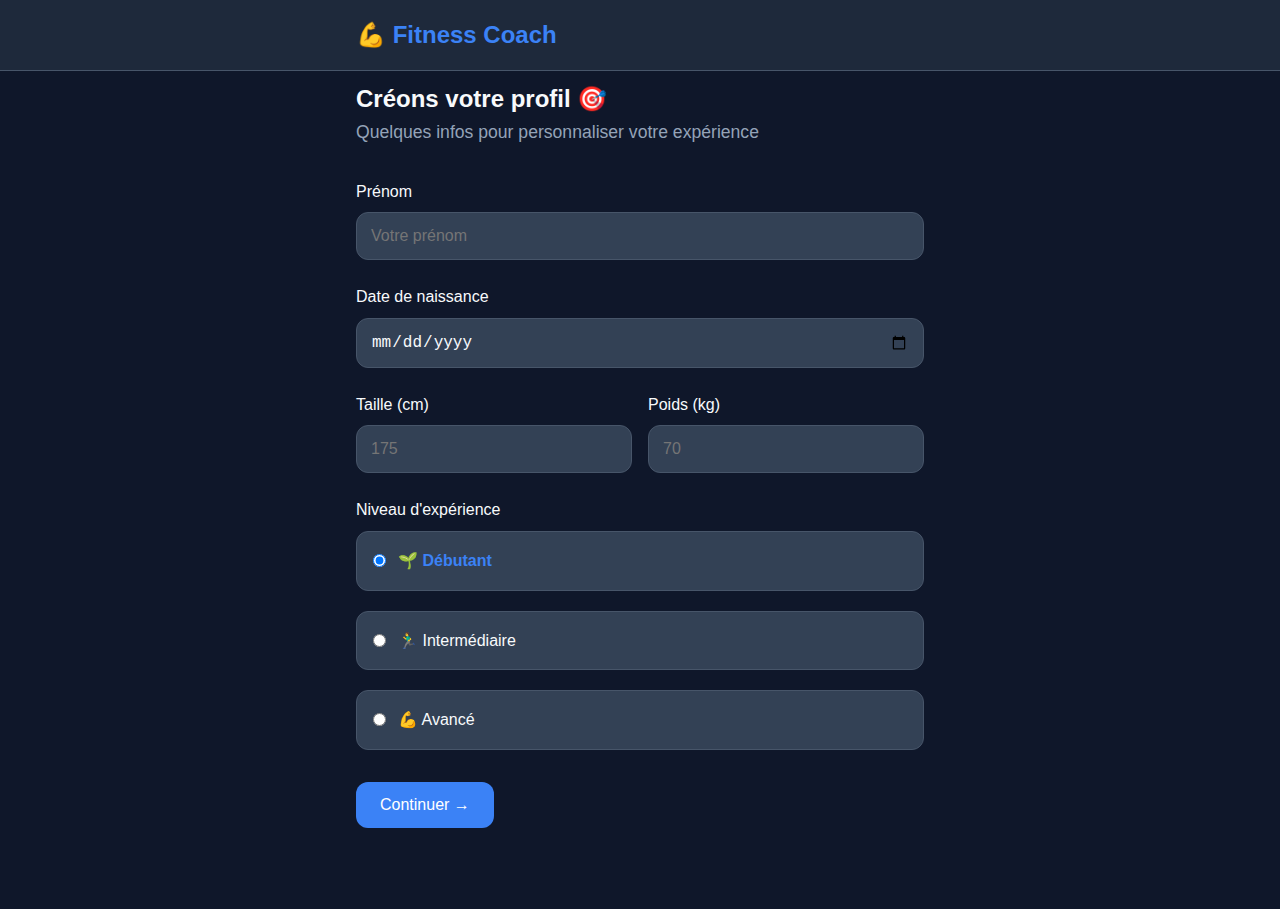
<file: frontend/index.html>
<!DOCTYPE html>
<html lang="fr">
<head>
    <meta charset="UTF-8">
    <meta name="viewport" content="width=device-width, initial-scale=1.0">
    <title>Fitness Coach</title>
    <link rel="manifest" href="/manifest.json">
    <meta name="theme-color" content="#3b82f6">
    <link rel="stylesheet" href="styles.css">
    <link rel="icon" href="data:,">
</head>
<body>
    <!-- Header -->
    <div class="header">
        <div class="header-content">
            <div class="logo">💪 Fitness Coach</div>
            <div class="user-avatar" id="userInitial" style="display: none;"></div>
        </div>
    </div>

    <!-- Barre de progression onboarding -->
    <div class="progress-container" id="progressContainer" style="display: none;">
        <div class="progress-bar">
            <div class="progress-fill" id="progressBar"></div>
        </div>
    </div>

    <!-- Container principal -->
    <div class="container">
        
        <!-- ONBOARDING -->
        <div class="onboarding active" id="onboarding">
            <!-- Étape 1: Informations personnelles -->
            <div class="onboarding-step active" id="step1">
                <h2>Créons votre profil 🎯</h2>
                <p class="subtitle">Quelques infos pour personnaliser votre expérience</p>
                
                <div class="form-group">
                    <label for="userName">Prénom</label>
                    <input type="text" id="userName" placeholder="Votre prénom" required>
                </div>
                
                <div class="form-group">
                    <label for="birthDate">Date de naissance</label>
                    <input type="date" id="birthDate" required>
                </div>
                
                <div class="form-row">
                    <div class="form-group">
                        <label for="height">Taille (cm)</label>
                        <input type="number" id="height" placeholder="175" min="100" max="250" required>
                    </div>
                    <div class="form-group">
                        <label for="weight">Poids (kg)</label>
                        <input type="number" id="weight" placeholder="70" min="30" max="200" required>
                    </div>
                </div>
                
                <div class="form-group">
                    <label>Niveau d'expérience</label>
                    <div class="experience-levels">
                        <label class="experience-option">
                            <input type="radio" name="experience" value="beginner" checked>
                            <span>🌱 Débutant</span>
                        </label>
                        <label class="experience-option">
                            <input type="radio" name="experience" value="intermediate">
                            <span>🏃‍♂️ Intermédiaire</span>
                        </label>
                        <label class="experience-option">
                            <input type="radio" name="experience" value="advanced">
                            <span>💪 Avancé</span>
                        </label>
                    </div>
                </div>
                
                <button class="btn btn-primary" onclick="nextStep()">Continuer →</button>
            </div>

            <!-- Étape 2: Équipement -->
            <div class="onboarding-step" id="step2">
                <h2>Votre équipement 🏋️‍♂️</h2>
                <p class="subtitle">Sélectionnez ce que vous avez à disposition</p>
                
                <div class="equipment-grid" id="equipmentGrid">
                    <!-- Généré dynamiquement -->
                </div>
                
                <div class="nav-buttons">
                    <button class="btn btn-secondary" onclick="prevStep()">← Retour</button>
                    <button class="btn btn-primary" onclick="nextStep()">Continuer →</button>
                </div>
            </div>

            <!-- Étape 3: Configuration détaillée équipement -->
            <div class="onboarding-step" id="step3">
                <h2>Configuration de l'équipement ⚙️</h2>
                <p class="subtitle">Précisez les détails de votre matériel</p>
                
                <div id="detailedConfig">
                    <!-- Généré dynamiquement -->
                </div>
                
                <div class="nav-buttons">
                    <button class="btn btn-secondary" onclick="prevStep()">← Retour</button>
                    <button class="btn btn-primary" onclick="nextStep()">Continuer →</button>
                </div>
            </div>

            <!-- Étape 4: Création programme -->
            <div class="onboarding-step" id="step4">
                <h2>Votre programme 📋</h2>
                <p class="subtitle">Définissons vos objectifs d'entraînement</p>
                
                <div class="form-group">
                    <label for="programName">Nom du programme</label>
                    <input type="text" id="programName" placeholder="Mon programme" value="Mon programme">
                </div>
                
                <div class="form-row">
                    <div class="form-group">
                        <label for="sessionsPerWeek">Séances par semaine</label>
                        <select id="sessionsPerWeek">
                            <option value="2">2 séances</option>
                            <option value="3" selected>3 séances</option>
                            <option value="4">4 séances</option>
                            <option value="5">5 séances</option>
                        </select>
                    </div>
                    <div class="form-group">
                        <label for="sessionDuration">Durée par séance (min)</label>
                        <select id="sessionDuration">
                            <option value="30">30 min</option>
                            <option value="45" selected>45 min</option>
                            <option value="60">1h</option>
                            <option value="75">1h15</option>
                            <option value="90">1h30</option>
                        </select>
                    </div>
                </div>
                
                <div class="form-group">
                    <label>Zones du corps à privilégier</label>
                    <div class="focus-areas">
                        <label class="focus-option">
                            <input type="checkbox" value="dos" checked>
                            <span>🔙 Dos</span>
                        </label>
                        <label class="focus-option">
                            <input type="checkbox" value="pectoraux" checked>
                            <span>💪 Pectoraux</span>
                        </label>
                        <label class="focus-option">
                            <input type="checkbox" value="bras">
                            <span>💪 Bras</span>
                        </label>
                        <label class="focus-option">
                            <input type="checkbox" value="epaules">
                            <span>🤷 Épaules</span>
                        </label>
                        <label class="focus-option">
                            <input type="checkbox" value="jambes" checked>
                            <span>🦵 Jambes</span>
                        </label>
                        <label class="focus-option">
                            <input type="checkbox" value="abdominaux">
                            <span>🎯 Abdominaux</span>
                        </label>
                    </div>
                </div>
                
                <div class="nav-buttons">
                    <button class="btn btn-secondary" onclick="prevStep()">← Retour</button>
                    <button class="btn btn-primary" onclick="completeOnboarding()">Créer mon profil 🚀</button>
                </div>
            </div>
        </div>

        <!-- DASHBOARD -->
        <div class="view" id="dashboard">
            <div class="welcome-message" id="welcomeMessage">
                <!-- Généré dynamiquement -->
            </div>
            
            <!-- Actions principales -->
            <div class="main-actions">
                <div class="action-card" onclick="startFreeWorkout()">
                    <div class="action-icon">🏃‍♂️</div>
                    <h3>Séance libre</h3>
                    <p>Choisissez vos exercices librement</p>
                </div>
                
                <div class="action-card" onclick="startProgramWorkout()">
                    <div class="action-icon">📋</div>
                    <h3>Séance programme</h3>
                    <p>Suivez votre programme personnalisé</p>
                </div>
            </div>
            
            <!-- Progression musculaire -->
            <div class="section">
                <h3>🎯 État musculaire</h3>
                <div class="muscle-readiness" id="muscleReadiness">
                    <!-- Généré dynamiquement -->
                </div>
            </div>
            
            <!-- Historique récent -->
            <div class="section">
                <h3>📈 Séances récentes</h3>
                <div class="recent-workouts" id="recentWorkouts">
                    <!-- Généré dynamiquement -->
                </div>
            </div>
        </div>

        <!-- SÉANCE DÉTAILLÉE -->
        <div class="view" id="workout">
            <!-- En-tête de séance -->
            <div class="workout-header">
                <div class="workout-info">
                    <h2 id="workoutTitle">Séance en cours</h2>
                    <div class="workout-meta">
                        <div class="workout-timer" id="workoutTimer">00:00</div>
                        <div class="workout-progress">
                            <span id="exerciseProgress">Exercice 1/3</span>
                            <span id="setProgress">Série 1/3</span>
                        </div>
                    </div>
                </div>
                
                <div class="workout-actions-header">
                    <button class="btn btn-warning btn-sm" onclick="pauseWorkout()">⏸️ Pause</button>
                    <button class="btn btn-danger btn-sm" onclick="abandonWorkout()">❌ Abandonner</button>
                </div>
            </div>
            
            <!-- Fatigue globale de la séance -->
            <div class="fatigue-tracker" id="fatigueTracker" style="display: none;">
                <h3>Comment vous sentez-vous pour débuter ?</h3>
                <div class="fatigue-scale">
                    <button class="fatigue-btn" data-level="1" onclick="setSessionFatigue(1)">
                        😎<br><span>Très frais</span>
                    </button>
                    <button class="fatigue-btn" data-level="2" onclick="setSessionFatigue(2)">
                        🙂<br><span>Frais</span>
                    </button>
                    <button class="fatigue-btn" data-level="3" onclick="setSessionFatigue(3)">
                        😐<br><span>Normal</span>
                    </button>
                    <button class="fatigue-btn" data-level="4" onclick="setSessionFatigue(4)">
                        😓<br><span>Fatigué</span>
                    </button>
                    <button class="fatigue-btn" data-level="5" onclick="setSessionFatigue(5)">
                        🥵<br><span>Très fatigué</span>
                    </button>
                </div>
            </div>

            <!-- Sélection exercice (mode libre) -->
            <div class="exercise-selection" id="exerciseSelection" style="display: none;">
                <h3>Choisir un exercice</h3>
                <div class="exercise-filters">
                    <select id="muscleFilter">
                        <option value="">Tous les muscles</option>
                        <option value="dos">Dos</option>
                        <option value="pectoraux">Pectoraux</option>
                        <option value="bras">Bras</option>
                        <option value="epaules">Épaules</option>
                        <option value="jambes">Jambes</option>
                        <option value="abdominaux">Abdominaux</option>
                    </select>
                </div>
                <div class="exercise-list" id="exerciseList">
                    <!-- Généré dynamiquement -->
                </div>
            </div>
            
            <!-- Exercice en cours -->
            <div class="current-exercise" id="currentExercise" style="display: none;">
                <div class="exercise-header">
                    <div class="exercise-info">
                        <h3 id="exerciseName">Nom de l'exercice</h3>
                        <p id="exerciseInstructions">Instructions de l'exercice</p>
                    </div>
                    <button class="btn btn-secondary btn-sm" onclick="changeExercise()">
                        🔄 Changer d'exercice
                    </button>
                </div>
                
                <!-- Recommandations ML -->
                <div class="ml-recommendations" id="mlRecommendations" style="display: none;">
                    <div class="recommendation-card">
                        <h4>🤖 Recommandations IA</h4>
                        <div class="recommendation-content">
                            <div class="recommendation-item">
                                <span class="rec-label">Poids suggéré:</span>
                                <span class="rec-value" id="recWeight">-</span>
                                <span class="rec-change" id="recWeightChange"></span>
                            </div>
                            <div class="recommendation-item">
                                <span class="rec-label">Répétitions:</span>
                                <span class="rec-value" id="recReps">-</span>
                                <span class="rec-change" id="recRepsChange"></span>
                            </div>
                            <div class="recommendation-reason" id="recReason">-</div>
                            <div class="recommendation-confidence">
                                Confiance: <span id="recConfidence">-</span>%
                            </div>
                        </div>
                    </div>
                </div>
                
                <!-- Série en cours -->
                <div class="current-set" id="currentSet">
                    <div class="set-header">
                        <h4>Série <span id="currentSetNumber">1</span></h4>
                        <div class="set-controls">
                            <button class="btn btn-secondary btn-sm" onclick="previousSet()" id="prevSetBtn" style="display: none;">
                                ← Série précédente
                            </button>
                            <button class="btn btn-primary btn-sm" onclick="nextSet()" id="nextSetBtn">
                                Série suivante →
                            </button>
                        </div>
                    </div>
                    
                    <!-- Inputs de la série -->
                    <div class="set-inputs">
                        <div class="input-group">
                            <label for="setWeight">Poids (kg)</label>
                            <div class="weight-input">
                                <button class="btn btn-sm btn-secondary" onclick="adjustWeight(-2.5)">-2.5</button>
                                <input type="number" id="setWeight" step="0.5" min="0" placeholder="0">
                                <button class="btn btn-sm btn-secondary" onclick="adjustWeight(2.5)">+2.5</button>
                            </div>
                        </div>
                        
                        <div class="input-group">
                            <label for="setReps">Répétitions</label>
                            <div class="reps-input">
                                <button class="btn btn-sm btn-secondary" onclick="adjustReps(-1)">-1</button>
                                <input type="number" id="setReps" min="1" placeholder="10">
                                <button class="btn btn-sm btn-secondary" onclick="adjustReps(1)">+1</button>
                            </div>
                        </div>
                    </div>
                    
                    <!-- Feedback après la série -->
                    <div class="set-feedback" id="setFeedback" style="display: none;">
                        <h4>Comment s'est passée cette série ?</h4>
                        
                        <div class="feedback-section">
                            <label>Niveau de fatigue ressenti :</label>
                            <div class="feedback-scale">
                                <button class="feedback-btn" data-fatigue="1" onclick="setFatigue(1)">
                                    1<br><span>Très facile</span>
                                </button>
                                <button class="feedback-btn" data-fatigue="2" onclick="setFatigue(2)">
                                    2<br><span>Facile</span>
                                </button>
                                <button class="feedback-btn" data-fatigue="3" onclick="setFatigue(3)">
                                    3<br><span>Modéré</span>
                                </button>
                                <button class="feedback-btn" data-fatigue="4" onclick="setFatigue(4)">
                                    4<br><span>Difficile</span>
                                </button>
                                <button class="feedback-btn" data-fatigue="5" onclick="setFatigue(5)">
                                    5<br><span>Très difficile</span>
                                </button>
                            </div>
                        </div>
                        
                        <div class="feedback-section">
                            <label>Effort fourni (réserve restante) :</label>
                            <div class="feedback-scale">
                                <button class="feedback-btn" data-effort="1" onclick="setEffort(1)">
                                    1<br><span>Énorme réserve</span>
                                </button>
                                <button class="feedback-btn" data-effort="2" onclick="setEffort(2)">
                                    2<br><span>Bonne réserve</span>
                                </button>
                                <button class="feedback-btn" data-effort="3" onclick="setEffort(3)">
                                    3<br><span>Quelques reps</span>
                                </button>
                                <button class="feedback-btn" data-effort="4" onclick="setEffort(4)">
                                    4<br><span>1-2 reps max</span>
                                </button>
                                <button class="feedback-btn" data-effort="5" onclick="setEffort(5)">
                                    5<br><span>Échec total</span>
                                </button>
                            </div>
                        </div>
                        
                        <button class="btn btn-success" onclick="validateSet()">✓ Valider la série</button>
                    </div>
                    
                    <button class="btn btn-primary" onclick="executeSet()" id="executeSetBtn">
                        🏋️ Effectuer la série
                    </button>
                </div>
                
                <!-- Historique des séries de l'exercice -->
                <div class="sets-history">
                    <h4>Séries effectuées</h4>
                    <div class="sets-list" id="setsHistory">
                        <!-- Séries complétées -->
                    </div>
                </div>
            </div>
            
            <!-- Période de repos -->
            <div class="rest-period" id="restPeriod" style="display: none;">
                <div class="rest-content">
                    <h3>Temps de repos</h3>
                    <div class="rest-timer" id="restTimer">01:30</div>
                    <div class="rest-progress">
                        <div class="rest-progress-bar">
                            <div class="rest-progress-fill" id="restProgressFill"></div>
                        </div>
                    </div>
                    <div class="rest-info">
                        <p>Prochaine série : <span id="nextSetInfo">Série 2 - Même exercice</span></p>
                    </div>
                    <div class="rest-actions">
                        <button class="btn btn-secondary" onclick="skipRest()">⏭️ Passer le repos</button>
                        <button class="btn btn-warning" onclick="addRestTime(30)">⏱️ +30s</button>
                        <button class="btn btn-primary" onclick="endRest()">✅ Terminer le repos</button>
                    </div>
                </div>
            </div>
        </div>

        <!-- STATISTIQUES -->
        <div class="view" id="stats">
            <h2>📊 Vos statistiques</h2>
            
            <div class="stats-summary">
                <div class="stat-card">
                    <div class="stat-number" id="totalWorkouts">0</div>
                    <div class="stat-label">Séances totales</div>
                </div>
                <div class="stat-card">
                    <div class="stat-number" id="totalVolume">0kg</div>
                    <div class="stat-label">Volume total</div>
                </div>
                <div class="stat-card">
                    <div class="stat-number" id="lastWorkout">-</div>
                    <div class="stat-label">Dernière séance</div>
                </div>
            </div>
            
            <div class="charts-container">
                <div class="chart-section">
                    <h3>Volume d'entraînement</h3>
                    <canvas id="volumeChart" width="400" height="200"></canvas>
                </div>
                
                <div class="chart-section">
                    <h3>Records personnels</h3>
                    <div id="recordsList">
                        <!-- Généré dynamiquement -->
                    </div>
                </div>
            </div>
        </div>

        <!-- PROFIL -->
        <div class="view" id="profile">
            <h2>👤 Mon profil</h2>
            
            <div class="profile-info" id="profileInfo">
                <!-- Généré dynamiquement -->
            </div>
            
            <div class="profile-actions">
                <button class="btn btn-primary" onclick="editEquipment()">Modifier l'équipement</button>
                <button class="btn btn-warning" onclick="clearHistory()">Vider l'historique</button>
                <button class="btn btn-danger" onclick="deleteProfile()">Supprimer le profil</button>
            </div>
        </div>
    </div>

    <!-- Navigation -->
    <div class="bottom-nav" id="bottomNav" style="display: none;">
        <button class="nav-item active" onclick="showView('dashboard')">
            <span>🏠</span>
            <span>Accueil</span>
        </button>
        <button class="nav-item" onclick="showView('stats')">
            <span>📊</span>
            <span>Stats</span>
        </button>
        <button class="nav-item" onclick="showView('profile')">
            <span>👤</span>
            <span>Profil</span>
        </button>
    </div>

    <!-- Modals -->
    <div class="modal" id="modal" style="display: none;">
        <div class="modal-content">
            <div class="modal-header">
                <h3 id="modalTitle"></h3>
                <button class="modal-close" onclick="closeModal()">×</button>
            </div>
            <div class="modal-body" id="modalBody">
                <!-- Contenu dynamique -->
            </div>
        </div>
    </div>

    <script src="app.js" type="module"></script>
</body>
</html>
</file>
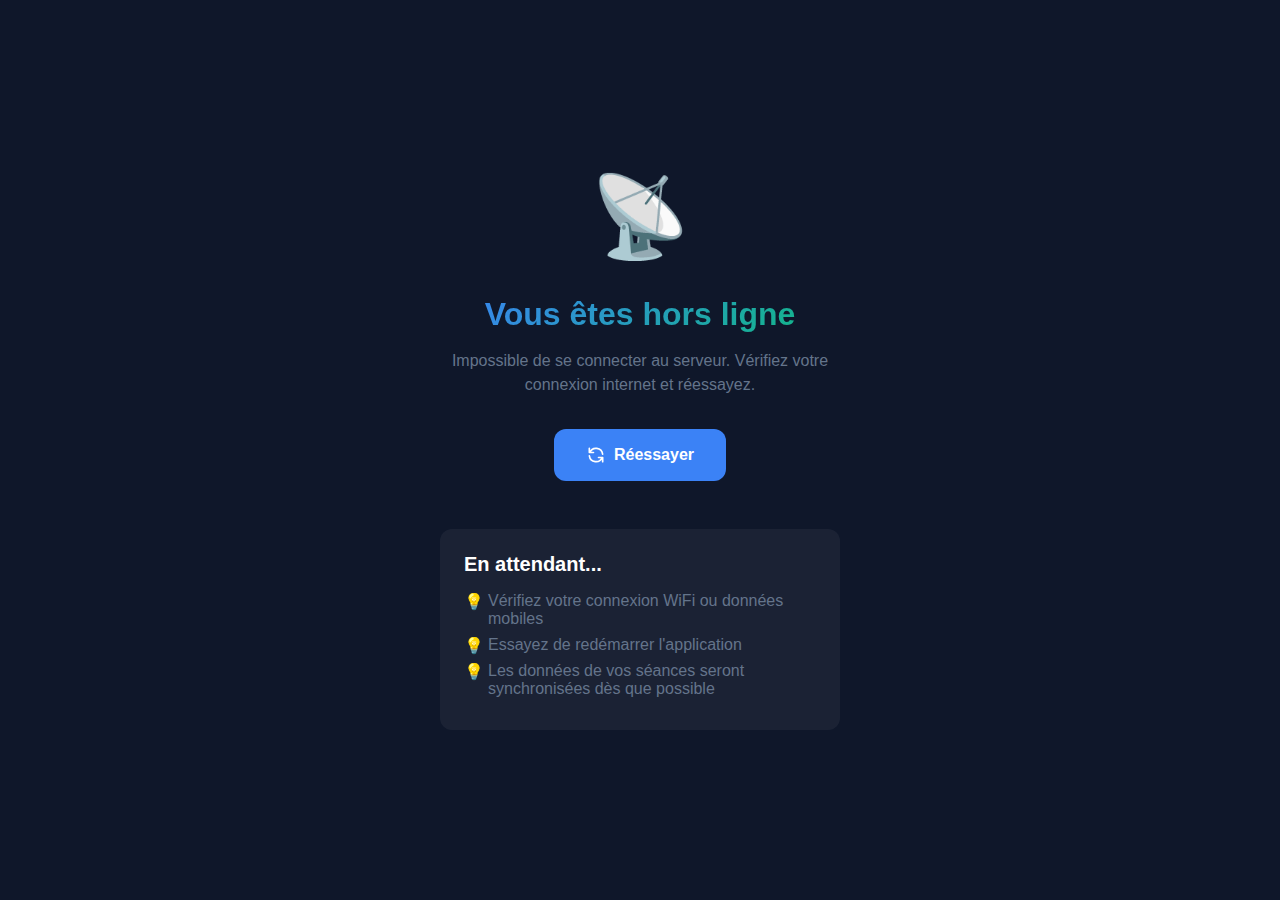
<file: frontend/offline.html>
<!DOCTYPE html>
<html lang="fr">
<head>
    <meta charset="UTF-8">
    <meta name="viewport" content="width=device-width, initial-scale=1.0">
    <title>Fitness Coach - Hors ligne</title>
    <style>
        :root {
            --primary: #3b82f6;
            --dark: #0f172a;
            --gray: #64748b;
        }
        
        * {
            margin: 0;
            padding: 0;
            box-sizing: border-box;
        }
        
        body {
            font-family: -apple-system, BlinkMacSystemFont, 'Segoe UI', Roboto, sans-serif;
            background: var(--dark);
            color: white;
            min-height: 100vh;
            display: flex;
            align-items: center;
            justify-content: center;
            padding: 2rem;
        }
        
        .offline-container {
            text-align: center;
            max-width: 400px;
        }
        
        .offline-icon {
            font-size: 5rem;
            margin-bottom: 2rem;
            filter: grayscale(50%);
        }
        
        h1 {
            font-size: 2rem;
            margin-bottom: 1rem;
            background: linear-gradient(135deg, var(--primary), #10b981);
            -webkit-background-clip: text;
            -webkit-text-fill-color: transparent;
            background-clip: text;
        }
        
        p {
            color: var(--gray);
            margin-bottom: 2rem;
            line-height: 1.5;
        }
        
        .btn {
            display: inline-flex;
            align-items: center;
            gap: 0.5rem;
            padding: 1rem 2rem;
            background: var(--primary);
            color: white;
            border: none;
            border-radius: 0.75rem;
            font-size: 1rem;
            font-weight: 600;
            cursor: pointer;
            text-decoration: none;
            transition: all 0.3s ease;
        }
        
        .btn:hover {
            transform: translateY(-2px);
            box-shadow: 0 10px 25px -5px rgba(59, 130, 246, 0.5);
        }
        
        .tips {
            margin-top: 3rem;
            padding: 1.5rem;
            background: rgba(255, 255, 255, 0.05);
            border-radius: 0.75rem;
            text-align: left;
        }
        
        .tips h2 {
            font-size: 1.25rem;
            margin-bottom: 1rem;
        }
        
        .tips ul {
            list-style: none;
            color: var(--gray);
        }
        
        .tips li {
            margin-bottom: 0.5rem;
            padding-left: 1.5rem;
            position: relative;
        }
        
        .tips li::before {
            content: '💡';
            position: absolute;
            left: 0;
        }
    </style>
</head>
<body>
    <div class="offline-container">
        <div class="offline-icon">📡</div>
        <h1>Vous êtes hors ligne</h1>
        <p>Impossible de se connecter au serveur. Vérifiez votre connexion internet et réessayez.</p>
        
        <button class="btn" onclick="window.location.reload()">
            <svg width="20" height="20" fill="none" stroke="currentColor" viewBox="0 0 24 24">
                <path stroke-linecap="round" stroke-linejoin="round" stroke-width="2" d="M4 4v5h.582m15.356 2A8.001 8.001 0 004.582 9m0 0H9m11 11v-5h-.581m0 0a8.003 8.003 0 01-15.357-2m15.357 2H15"/>
            </svg>
            Réessayer
        </button>
        
        <div class="tips">
            <h2>En attendant...</h2>
            <ul>
                <li>Vérifiez votre connexion WiFi ou données mobiles</li>
                <li>Essayez de redémarrer l'application</li>
                <li>Les données de vos séances seront synchronisées dès que possible</li>
            </ul>
        </div>
    </div>
    
    <script>
        // Réessayer automatiquement toutes les 30 secondes
        setInterval(() => {
            fetch('/').then(response => {
                if (response.ok) {
                    window.location.reload();
                }
            }).catch(() => {
                // Toujours hors ligne
            });
        }, 30000);
    </script>
</body>
</html>
</file>
<file: frontend/styles.css>
/* ===== VARIABLES CSS ===== */
:root {
    --primary: #3b82f6;
    --primary-dark: #2563eb;
    --secondary: #64748b;
    --success: #10b981;
    --warning: #f59e0b;
    --danger: #ef4444;
    --bg: #0f172a;
    --bg-light: #1e293b;
    --bg-card: #334155;
    --text: #f8fafc;
    --text-muted: #94a3b8;
    --border: #475569;
    --radius: 12px;
}

/* ===== RESET & BASE ===== */
* {
    margin: 0;
    padding: 0;
    box-sizing: border-box;
}

body {
    font-family: -apple-system, BlinkMacSystemFont, 'Segoe UI', Roboto, sans-serif;
    background: var(--bg);
    color: var(--text);
    line-height: 1.6;
    overflow-x: hidden;
}

/* ===== LAYOUT ===== */
.header {
    background: var(--bg-light);
    padding: 1rem 0;
    border-bottom: 1px solid var(--border);
    position: fixed;
    top: 0;
    left: 0;
    right: 0;
    z-index: 100;
}

.header-content {
    max-width: 600px;
    margin: 0 auto;
    padding: 0 1rem;
    display: flex;
    justify-content: space-between;
    align-items: center;
}

.logo {
    font-size: 1.5rem;
    font-weight: bold;
    color: var(--primary);
}

.user-avatar {
    width: 40px;
    height: 40px;
    background: var(--primary);
    border-radius: 50%;
    display: flex;
    align-items: center;
    justify-content: center;
    color: white;
    font-weight: bold;
}

.container {
    max-width: 600px;
    margin: 0 auto;
    padding: 80px 1rem 80px;
    min-height: 100vh;
}

.bottom-nav {
    position: fixed;
    bottom: 0;
    left: 0;
    right: 0;
    background: var(--bg-light);
    border-top: 1px solid var(--border);
    display: flex;
    justify-content: space-around;
    padding: 1rem 0;
    z-index: 100;
}

.nav-item {
    background: none;
    border: none;
    color: var(--text-muted);
    display: flex;
    flex-direction: column;
    align-items: center;
    gap: 0.25rem;
    cursor: pointer;
    transition: color 0.3s;
    font-size: 0.875rem;
}

.nav-item.active,
.nav-item:hover {
    color: var(--primary);
}

/* ===== BARRE DE PROGRESSION ===== */
.progress-container {
    position: fixed;
    top: 70px;
    left: 0;
    right: 0;
    z-index: 99;
}

.progress-bar {
    height: 4px;
    background: var(--border);
}

.progress-fill {
    height: 100%;
    background: var(--primary);
    transition: width 0.3s ease;
    width: 0%;
}

/* ===== VUES ===== */
.view,
.onboarding {
    display: none;
}

.view.active,
.onboarding.active {
    display: block;
}

.onboarding-step {
    display: none;
}

.onboarding-step.active {
    display: block;
}

/* ===== FORMULAIRES ===== */
.form-group {
    margin-bottom: 1.5rem;
}

.form-row {
    display: grid;
    grid-template-columns: 1fr 1fr;
    gap: 1rem;
}

label {
    display: block;
    margin-bottom: 0.5rem;
    color: var(--text);
    font-weight: 500;
}

input,
select,
textarea {
    width: 100%;
    padding: 0.875rem;
    background: var(--bg-card);
    border: 1px solid var(--border);
    border-radius: var(--radius);
    color: var(--text);
    font-size: 1rem;
    transition: border-color 0.3s;
}

input:focus,
select:focus,
textarea:focus {
    outline: none;
    border-color: var(--primary);
}

.subtitle {
    color: var(--text-muted);
    margin-bottom: 2rem;
    font-size: 1.1rem;
}

/* ===== BOUTONS ===== */
.btn {
    padding: 0.875rem 1.5rem;
    border: none;
    border-radius: var(--radius);
    font-size: 1rem;
    font-weight: 500;
    cursor: pointer;
    transition: all 0.3s;
    display: inline-flex;
    align-items: center;
    justify-content: center;
    gap: 0.5rem;
}

.btn-primary {
    background: var(--primary);
    color: white;
}

.btn-primary:hover {
    background: var(--primary-dark);
}

.btn-secondary {
    background: var(--bg-card);
    color: var(--text);
    border: 1px solid var(--border);
}

.btn-secondary:hover {
    background: var(--border);
}

.btn-success {
    background: var(--success);
    color: white;
}

.btn-warning {
    background: var(--warning);
    color: white;
}

.btn-danger {
    background: var(--danger);
    color: white;
}

.nav-buttons {
    display: flex;
    gap: 1rem;
    margin-top: 2rem;
}

/* ===== SÉLECTEURS D'OPTIONS AMÉLIORÉS ===== */
.experience-levels {
    display: grid;
    gap: 0.75rem;
}

.experience-option {
    display: flex;
    align-items: center;
    padding: 1rem;
    background: var(--bg-card);
    border: 1px solid var(--border);
    border-radius: var(--radius);
    cursor: pointer;
    transition: all 0.3s;
}

.experience-option:hover {
    border-color: var(--primary);
}

.experience-option input[type="radio"] {
    margin-right: 0.75rem;
    width: auto;
}

.experience-option input[type="radio"]:checked + span {
    color: var(--primary);
    font-weight: 600;
}

.equipment-grid {
    display: grid;
    grid-template-columns: repeat(auto-fit, minmax(160px, 1fr));
    gap: 1rem;
    margin-bottom: 2rem;
}

.equipment-card {
    background: var(--bg-card);
    border: 2px solid var(--border);
    border-radius: var(--radius);
    padding: 1.5rem 1rem;
    text-align: center;
    cursor: pointer;
    transition: all 0.3s;
    position: relative;
    min-height: 100px;
    display: flex;
    flex-direction: column;
    justify-content: center;
}

.equipment-card:hover {
    border-color: var(--primary);
    transform: translateY(-2px);
}

.equipment-card.selected {
    border-color: var(--primary);
    background: rgba(59, 130, 246, 0.1);
}

.equipment-card.selected::after {
    content: '✓';
    position: absolute;
    top: 8px;
    right: 8px;
    background: var(--success);
    color: white;
    border-radius: 50%;
    width: 24px;
    height: 24px;
    display: flex;
    align-items: center;
    justify-content: center;
    font-size: 14px;
    font-weight: bold;
}

.equipment-icon {
    font-size: 2rem;
    margin-bottom: 0.5rem;
}

.equipment-name {
    font-weight: 500;
    font-size: 0.9rem;
    line-height: 1.2;
}

.equipment-detail {
    background: var(--bg-card);
    border: 1px solid var(--border);
    border-radius: var(--radius);
    padding: 1.5rem;
    margin-bottom: 1.5rem;
}

.equipment-detail h3 {
    margin-bottom: 1rem;
    color: var(--primary);
    display: flex;
    align-items: center;
    gap: 0.5rem;
}

.checkbox-option {
    display: flex;
    align-items: center;
    padding: 0.75rem;
    background: var(--bg-light);
    border: 1px solid var(--border);
    border-radius: var(--radius);
    cursor: pointer;
    transition: all 0.3s;
    margin-bottom: 0.5rem;
}

.checkbox-option:hover {
    border-color: var(--primary);
}

.checkbox-option input[type="checkbox"] {
    margin-right: 0.75rem;
    width: auto;
}

.checkbox-option input[type="checkbox"]:checked + span {
    color: var(--primary);
    font-weight: 500;
}

.focus-areas {
    display: grid;
    grid-template-columns: repeat(auto-fit, minmax(180px, 1fr));
    gap: 0.75rem;
}

.focus-option {
    display: flex;
    align-items: center;
    padding: 1rem;
    background: var(--bg-card);
    border: 1px solid var(--border);
    border-radius: var(--radius);
    cursor: pointer;
    transition: all 0.3s;
}

.focus-option:hover {
    border-color: var(--primary);
}

.focus-option input[type="checkbox"] {
    margin-right: 0.75rem;
    width: auto;
}

.focus-option input[type="checkbox"]:checked + span {
    color: var(--primary);
    font-weight: 600;
}

/* ===== DASHBOARD ===== */
.welcome-message {
    background: linear-gradient(135deg, var(--primary), var(--primary-dark));
    color: white;
    padding: 2rem;
    border-radius: var(--radius);
    margin-bottom: 2rem;
    text-align: center;
}

.main-actions {
    display: grid;
    grid-template-columns: repeat(auto-fit, minmax(250px, 1fr));
    gap: 1rem;
    margin-bottom: 2rem;
}

.action-card {
    background: var(--bg-card);
    border: 1px solid var(--border);
    border-radius: var(--radius);
    padding: 2rem;
    text-align: center;
    cursor: pointer;
    transition: all 0.3s;
}

.action-card:hover {
    border-color: var(--primary);
    background: rgba(59, 130, 246, 0.05);
}

.action-icon {
    font-size: 3rem;
    margin-bottom: 1rem;
}

.action-card h3 {
    margin-bottom: 0.5rem;
    color: var(--text);
}

.action-card p {
    color: var(--text-muted);
    font-size: 0.9rem;
}

.section {
    margin-bottom: 2rem;
}

.section h3 {
    margin-bottom: 1rem;
    color: var(--text);
}

.muscle-readiness {
    display: grid;
    gap: 0.75rem;
}

.muscle-item {
    display: flex;
    justify-content: space-between;
    align-items: center;
    background: var(--bg-card);
    padding: 1rem;
    border-radius: var(--radius);
    border-left: 4px solid var(--border);
}

.muscle-item.ready {
    border-left-color: var(--success);
}

.muscle-item.recovering {
    border-left-color: var(--warning);
}

.muscle-item.fatigued {
    border-left-color: var(--danger);
}

.muscle-info h4 {
    margin-bottom: 0.25rem;
}

.muscle-info p {
    color: var(--text-muted);
    font-size: 0.875rem;
}

.recent-workouts {
    display: grid;
    gap: 0.75rem;
}

.workout-item {
    background: var(--bg-card);
    padding: 1rem;
    border-radius: var(--radius);
    border: 1px solid var(--border);
}

.workout-header {
    display: flex;
    justify-content: space-between;
    align-items: center;
    margin-bottom: 0.5rem;
}

.workout-date {
    color: var(--text-muted);
    font-size: 0.875rem;
}

.workout-duration {
    color: var(--primary);
    font-weight: 500;
}

/* ===== SÉANCE DÉTAILLÉE ===== */
.workout-header {
    background: var(--bg-card);
    border-radius: var(--radius);
    padding: 1.5rem;
    margin-bottom: 1.5rem;
    border: 1px solid var(--border);
}

.workout-info {
    display: flex;
    justify-content: space-between;
    align-items: flex-start;
    margin-bottom: 1rem;
}

.workout-meta {
    text-align: right;
}

.workout-timer {
    font-size: 1.8rem;
    font-weight: bold;
    color: var(--primary);
    margin-bottom: 0.5rem;
}

.workout-progress {
    display: flex;
    flex-direction: column;
    gap: 0.25rem;
    font-size: 0.9rem;
    color: var(--text-muted);
}

.workout-actions-header {
    display: flex;
    gap: 0.5rem;
}

/* Fatigue tracker */
.fatigue-tracker {
    background: var(--bg-card);
    border-radius: var(--radius);
    padding: 2rem;
    margin-bottom: 1.5rem;
    text-align: center;
    border: 1px solid var(--border);
}

.fatigue-scale {
    display: flex;
    justify-content: space-between;
    gap: 0.5rem;
    margin-top: 1rem;
}

.fatigue-btn {
    background: var(--bg-light);
    border: 2px solid var(--border);
    border-radius: var(--radius);
    padding: 1rem 0.5rem;
    cursor: pointer;
    transition: all 0.3s;
    flex: 1;
    font-size: 1.5rem;
    color: var(--text);
}

.fatigue-btn:hover {
    border-color: var(--primary);
}

.fatigue-btn.selected {
    background: var(--primary);
    border-color: var(--primary);
    color: white;
}

.fatigue-btn span {
    display: block;
    font-size: 0.8rem;
    margin-top: 0.5rem;
}

/* Exercice en cours */
.current-exercise {
    background: var(--bg-card);
    border-radius: var(--radius);
    padding: 2rem;
    margin-bottom: 1.5rem;
    border: 1px solid var(--border);
}

.exercise-header {
    display: flex;
    justify-content: space-between;
    align-items: flex-start;
    margin-bottom: 1.5rem;
}

.exercise-info h3 {
    margin-bottom: 0.5rem;
    color: var(--primary);
    font-size: 1.5rem;
}

.exercise-info p {
    color: var(--text-muted);
    line-height: 1.5;
}

/* Recommandations ML */
.ml-recommendations {
    margin-bottom: 1.5rem;
}

.recommendation-card {
    background: linear-gradient(135deg, rgba(59, 130, 246, 0.1), rgba(147, 51, 234, 0.1));
    border: 1px solid var(--primary);
    border-radius: var(--radius);
    padding: 1.5rem;
}

.recommendation-card h4 {
    margin-bottom: 1rem;
    color: var(--primary);
    display: flex;
    align-items: center;
    gap: 0.5rem;
}

.recommendation-content {
    display: grid;
    gap: 0.75rem;
}

.recommendation-item {
    display: flex;
    justify-content: space-between;
    align-items: center;
}

.rec-label {
    color: var(--text-muted);
}

.rec-value {
    font-weight: bold;
    color: var(--text);
}

.rec-change {
    font-size: 0.8rem;
    padding: 0.25rem 0.5rem;
    border-radius: 4px;
    font-weight: 500;
}

.rec-change.increase {
    background: rgba(16, 185, 129, 0.2);
    color: var(--success);
}

.rec-change.decrease {
    background: rgba(239, 68, 68, 0.2);
    color: var(--danger);
}

.rec-change.same {
    background: rgba(156, 163, 175, 0.2);
    color: var(--text-muted);
}

.recommendation-reason {
    font-style: italic;
    color: var(--text-muted);
    font-size: 0.9rem;
}

.recommendation-confidence {
    font-size: 0.8rem;
    color: var(--text-muted);
}

/* Série en cours */
.current-set {
    margin-bottom: 2rem;
}

.set-header {
    display: flex;
    justify-content: space-between;
    align-items: center;
    margin-bottom: 1.5rem;
}

.set-controls {
    display: flex;
    gap: 0.5rem;
}

.set-inputs {
    display: grid;
    grid-template-columns: 1fr 1fr;
    gap: 1.5rem;
    margin-bottom: 1.5rem;
}

.input-group {
    display: flex;
    flex-direction: column;
    gap: 0.5rem;
}

.input-group label {
    font-weight: 500;
    color: var(--text);
}

.weight-input,
.reps-input {
    display: flex;
    align-items: center;
    gap: 0.5rem;
}

.weight-input input,
.reps-input input {
    flex: 1;
    text-align: center;
    font-size: 1.2rem;
    font-weight: bold;
}

.weight-input button,
.reps-input button {
    min-width: 50px;
}

/* Feedback de série */
.set-feedback {
    background: var(--bg-light);
    border-radius: var(--radius);
    padding: 1.5rem;
    margin: 1.5rem 0;
    border: 1px solid var(--border);
}

.feedback-section {
    margin-bottom: 1.5rem;
}

.feedback-section:last-child {
    margin-bottom: 0;
}

.feedback-section label {
    display: block;
    margin-bottom: 0.75rem;
    font-weight: 500;
}

.feedback-scale {
    display: flex;
    gap: 0.5rem;
    justify-content: space-between;
}

.feedback-btn {
    background: var(--bg-card);
    border: 2px solid var(--border);
    border-radius: var(--radius);
    padding: 0.75rem 0.5rem;
    cursor: pointer;
    transition: all 0.3s;
    flex: 1;
    text-align: center;
    color: var(--text);
    font-weight: 500;
}

.feedback-btn:hover {
    border-color: var(--primary);
}

.feedback-btn.selected {
    background: var(--primary);
    border-color: var(--primary);
    color: white;
}

.feedback-btn span {
    display: block;
    font-size: 0.7rem;
    margin-top: 0.25rem;
    opacity: 0.8;
}

/* Historique des séries */
.sets-history {
    margin-top: 2rem;
    padding-top: 1.5rem;
    border-top: 1px solid var(--border);
}

.sets-history h4 {
    margin-bottom: 1rem;
    color: var(--text);
}

.sets-list {
    display: grid;
    gap: 0.75rem;
}

.set-history-item {
    background: var(--bg-light);
    border: 1px solid var(--border);
    border-radius: var(--radius);
    padding: 1rem;
    display: flex;
    justify-content: space-between;
    align-items: center;
}

.set-info {
    display: flex;
    gap: 1rem;
    align-items: center;
}

.set-number {
    background: var(--primary);
    color: white;
    width: 30px;
    height: 30px;
    border-radius: 50%;
    display: flex;
    align-items: center;
    justify-content: center;
    font-weight: bold;
    font-size: 0.9rem;
}

.set-details {
    color: var(--text);
    font-weight: 500;
}

.set-feedback-summary {
    display: flex;
    gap: 0.5rem;
    font-size: 0.8rem;
    color: var(--text-muted);
}

/* Période de repos améliorée */
.rest-period {
    position: fixed;
    top: 0;
    left: 0;
    right: 0;
    bottom: 0;
    background: rgba(0, 0, 0, 0.9);
    display: flex;
    align-items: center;
    justify-content: center;
    z-index: 200;
    padding: 1rem;
}

.rest-content {
    background: var(--bg-card);
    padding: 3rem;
    border-radius: var(--radius);
    text-align: center;
    max-width: 400px;
    width: 100%;
    border: 1px solid var(--border);
}

.rest-timer {
    font-size: 4rem;
    font-weight: bold;
    color: var(--primary);
    margin: 2rem 0;
    font-family: 'Courier New', monospace;
}

.rest-progress {
    margin: 1.5rem 0;
}

.rest-progress-bar {
    width: 100%;
    height: 8px;
    background: var(--border);
    border-radius: 4px;
    overflow: hidden;
}

.rest-progress-fill {
    height: 100%;
    background: var(--primary);
    border-radius: 4px;
    transition: width 1s linear;
}

.rest-info {
    margin: 1.5rem 0;
    color: var(--text-muted);
}

.rest-actions {
    display: flex;
    gap: 1rem;
    justify-content: center;
    flex-wrap: wrap;
}

/* Responsive pour séances */
@media (max-width: 768px) {
    .workout-info {
        flex-direction: column;
        gap: 1rem;
    }
    
    .workout-meta {
        text-align: left;
    }
    
    .set-inputs {
        grid-template-columns: 1fr;
    }
    
    .fatigue-scale,
    .feedback-scale {
        flex-direction: column;
        gap: 0.75rem;
    }
    
    .exercise-header {
        flex-direction: column;
        gap: 1rem;
    }
    
    .set-header {
        flex-direction: column;
        gap: 1rem;
        align-items: flex-start;
    }
    
    .rest-content {
        padding: 2rem;
    }
    
    .rest-timer {
        font-size: 3rem;
    }
    
    .rest-actions {
        flex-direction: column;
    }
}

/* ===== STATISTIQUES ===== */
.stats-summary {
    display: grid;
    grid-template-columns: repeat(auto-fit, minmax(120px, 1fr));
    gap: 1rem;
    margin-bottom: 2rem;
}

.stat-card {
    background: var(--bg-card);
    padding: 1.5rem;
    border-radius: var(--radius);
    text-align: center;
    border: 1px solid var(--border);
}

.stat-number {
    font-size: 2rem;
    font-weight: bold;
    color: var(--primary);
    margin-bottom: 0.5rem;
}

.stat-label {
    color: var(--text-muted);
    font-size: 0.875rem;
}

.charts-container {
    display: grid;
    gap: 2rem;
}

.chart-section {
    background: var(--bg-card);
    padding: 1.5rem;
    border-radius: var(--radius);
    border: 1px solid var(--border);
}

.chart-section h3 {
    margin-bottom: 1rem;
}

/* ===== PROFIL ===== */
.profile-info {
    background: var(--bg-card);
    padding: 2rem;
    border-radius: var(--radius);
    margin-bottom: 2rem;
    border: 1px solid var(--border);
}

.profile-item {
    display: flex;
    justify-content: space-between;
    align-items: center;
    padding: 0.75rem 0;
    border-bottom: 1px solid var(--border);
}

.profile-item:last-child {
    border-bottom: none;
}

.profile-label {
    color: var(--text-muted);
}

.profile-value {
    font-weight: 500;
}

.profile-actions {
    display: grid;
    gap: 1rem;
}

/* ===== MODALS ===== */
.modal {
    position: fixed;
    top: 0;
    left: 0;
    right: 0;
    bottom: 0;
    background: rgba(0, 0, 0, 0.8);
    display: flex;
    align-items: center;
    justify-content: center;
    z-index: 300;
    padding: 1rem;
}

.modal-content {
    background: var(--bg-card);
    border-radius: var(--radius);
    max-width: 500px;
    width: 100%;
    max-height: 90vh;
    overflow-y: auto;
}

.modal-header {
    display: flex;
    justify-content: space-between;
    align-items: center;
    padding: 1.5rem;
    border-bottom: 1px solid var(--border);
}

.modal-close {
    background: none;
    border: none;
    color: var(--text-muted);
    font-size: 1.5rem;
    cursor: pointer;
}

.modal-body {
    padding: 1.5rem;
}

/* ===== RESPONSIVE ===== */
@media (max-width: 768px) {
    .form-row {
        grid-template-columns: 1fr;
    }
    
    .main-actions {
        grid-template-columns: 1fr;
    }
    
    .nav-buttons {
        flex-direction: column;
    }
    
    .stats-summary {
        grid-template-columns: repeat(2, 1fr);
    }
}

/* ===== ANIMATIONS AVANCÉES ===== */
@keyframes fadeIn {
    from {
        opacity: 0;
        transform: translateY(20px);
    }
    to {
        opacity: 1;
        transform: translateY(0);
    }
}

@keyframes slideIn {
    from {
        opacity: 0;
        transform: translateX(100%);
    }
    to {
        opacity: 1;
        transform: translateX(0);
    }
}

@keyframes pulse {
    0%, 100% {
        transform: scale(1);
    }
    50% {
        transform: scale(1.05);
    }
}

@keyframes shake {
    0%, 100% { transform: translateX(0); }
    25% { transform: translateX(-5px); }
    75% { transform: translateX(5px); }
}

.view.active {
    animation: fadeIn 0.3s ease;
}

.btn:active {
    transform: scale(0.98);
}

.action-card:hover .action-icon {
    animation: pulse 0.5s ease;
}

.equipment-card:hover {
    transform: translateY(-2px);
}

.set-item {
    transition: all 0.3s ease;
}

.set-item:hover {
    background: var(--bg-card);
    border-color: var(--primary);
}

/* ===== COMPOSANTS SPÉCIAUX ===== */
.workout-resume-banner {
    animation: slideIn 0.5s ease;
}

.toast {
    animation: slideIn 0.3s ease;
}

.modal {
    backdrop-filter: blur(4px);
}

.modal-content {
    animation: fadeIn 0.2s ease;
}

/* ===== AMÉLIORATION DES FORMULAIRES ===== */
.form-group {
    position: relative;
}

.form-group input:focus + label,
.form-group input:not(:placeholder-shown) + label {
    transform: translateY(-1.5rem) scale(0.8);
    color: var(--primary);
}

.form-group label {
    transition: all 0.3s ease;
}

/* ===== STATUTS VISUELS ===== */
.status-ready { color: var(--success); }
.status-recovering { color: var(--warning); }
.status-fatigued { color: var(--danger); }

.equipment-card.selected::after {
    content: '✓';
    position: absolute;
    top: 8px;
    right: 8px;
    background: var(--success);
    color: white;
    border-radius: 50%;
    width: 20px;
    height: 20px;
    display: flex;
    align-items: center;
    justify-content: center;
    font-size: 12px;
    font-weight: bold;
}

.equipment-card {
    position: relative;
}

/* ===== LOADING STATES ===== */
.btn.loading {
    pointer-events: none;
    opacity: 0.7;
}

.btn.loading::after {
    content: '';
    width: 16px;
    height: 16px;
    border: 2px solid transparent;
    border-top: 2px solid currentColor;
    border-radius: 50%;
    animation: spin 1s linear infinite;
    margin-left: 8px;
}

@keyframes spin {
    from { transform: rotate(0deg); }
    to { transform: rotate(360deg); }
}

/* ===== FOCUS ACCESSIBILITY ===== */
button:focus-visible,
input:focus-visible,
select:focus-visible {
    outline: 2px solid var(--primary);
    outline-offset: 2px;
}

/* ===== RESPONSIVE TOUCH ===== */
@media (hover: none) and (pointer: coarse) {
    .btn {
        min-height: 48px;
    }
    
    .nav-item {
        min-height: 48px;
    }
    
    .equipment-card {
        min-height: 80px;
    }
}

/* ===== DARK MODE OPTIMIZATIONS ===== */
@media (prefers-color-scheme: dark) {
    :root {
        color-scheme: dark;
    }
}

/* ===== PRINT STYLES ===== */
@media print {
    .header,
    .bottom-nav,
    .btn,
    .modal {
        display: none !important;
    }
    
    .container {
        padding: 0;
    }
}

/* ===== UTILITAIRES ===== */
.text-center {
    text-align: center;
}

.mt-2 {
    margin-top: 1rem;
}

.mb-2 {
    margin-bottom: 1rem;
}

.hidden {
    display: none !important;
}
</file>
